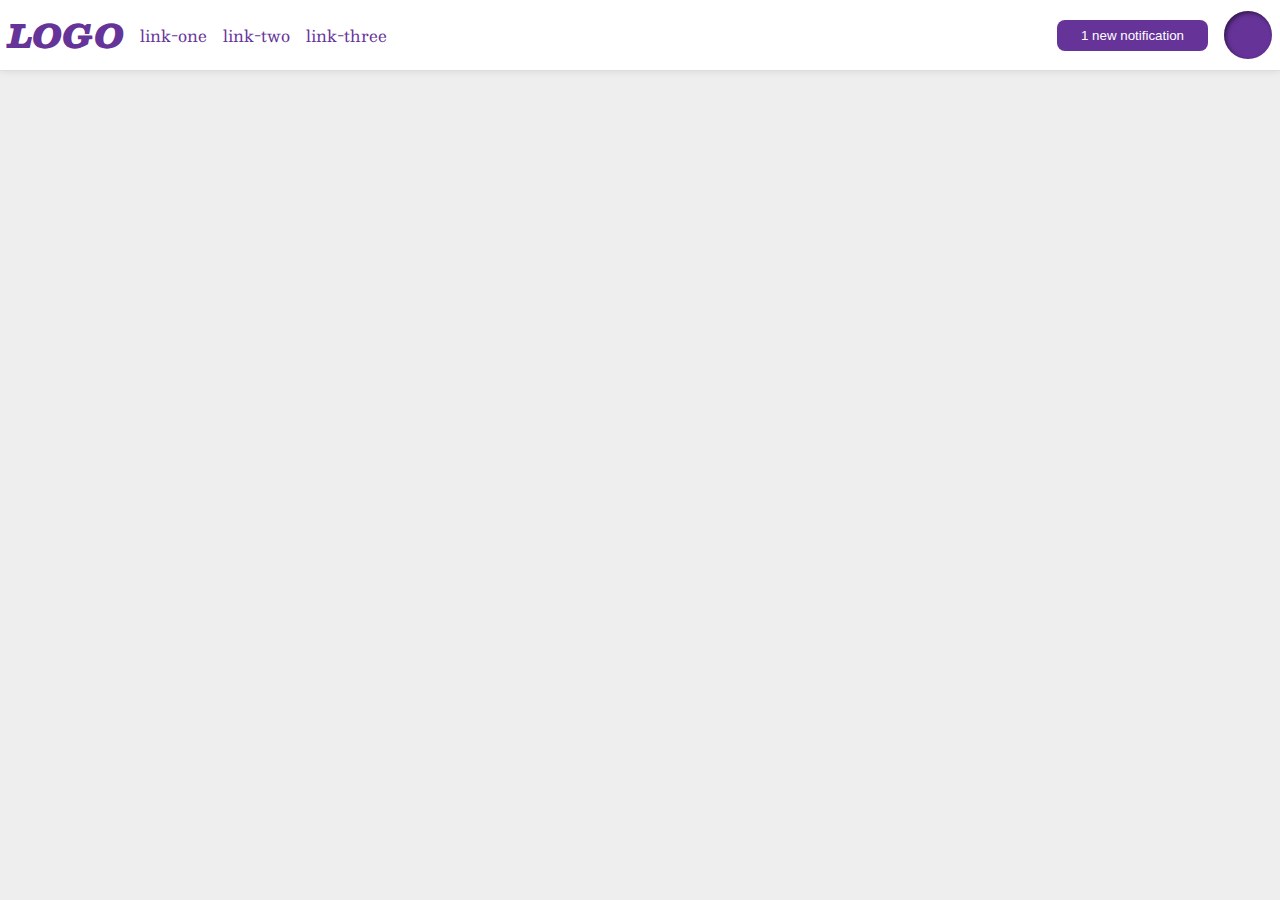
<file: flex/03-flex-header-2/index.html>
<!DOCTYPE html>
<html lang="en">
  <head>
    <meta charset="UTF-8">
    <meta http-equiv="X-UA-Compatible" content="IE=edge">
    <meta name="viewport" content="width=device-width, initial-scale=1.0">
    <title>Flex Header 2</title>
    <link rel="stylesheet" href="style.css">
  </head>
  <body>
    <div class="header">
      <div class="left">
        <div class="logo">
          LOGO
        </div>
        <ul class="links">
          <li><a href="google.com">link-one</a></li>
          <li><a href="google.com">link-two</a></li>
          <li><a href="google.com">link-three</a></li>
        </ul>
      </div>
      <div class="right">
        <button class="notifications">
          1 new notification
        </button>
        <div class="profile-image"></div>
      </div>
    </div>
  </body>
</html>
</file>
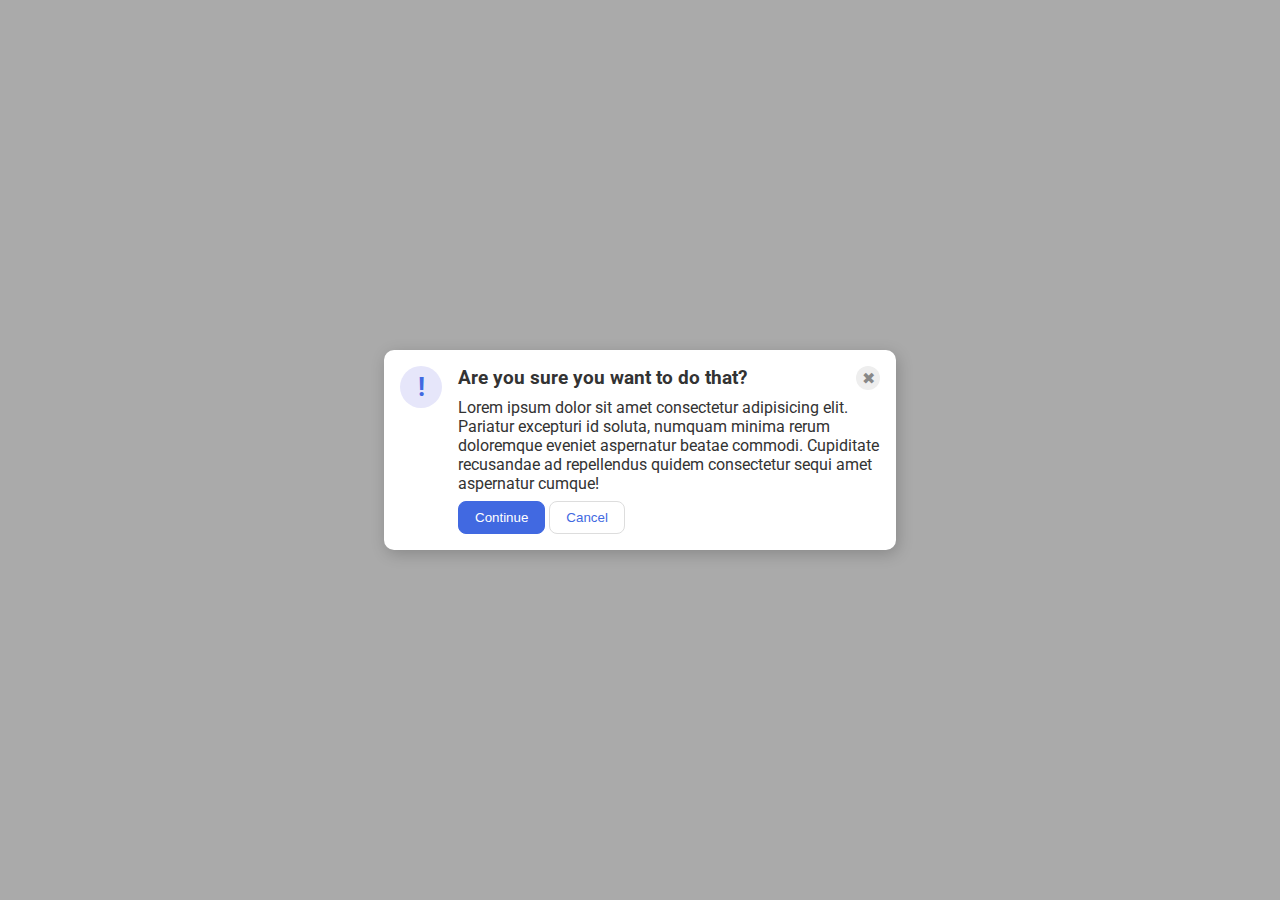
<file: flex/05-flex-modal/index.html>
<!DOCTYPE html>
<html lang="en">
  <head>
    <meta charset="UTF-8">
    <meta http-equiv="X-UA-Compatible" content="IE=edge">
    <meta name="viewport" content="width=device-width, initial-scale=1.0">
    <link rel="stylesheet" href="style.css">
    <title>Modal</title>
  </head>
  <body>
    <div class="modal">
      <div class="icon">!</div>
      <div class="container">
        <div class="header">Are you sure you want to do that?
          <div class="close-button">✖</div>
        </div>
        <div class="text">Lorem ipsum dolor sit amet consectetur adipisicing elit. Pariatur excepturi id soluta, numquam minima rerum doloremque eveniet aspernatur beatae commodi. Cupiditate recusandae ad repellendus quidem consectetur sequi amet aspernatur cumque!</div>
        <button class="continue">Continue</button>
        <button class="cancel">Cancel</button>
      </div>
    </div>
  </body>
</html>
</file>
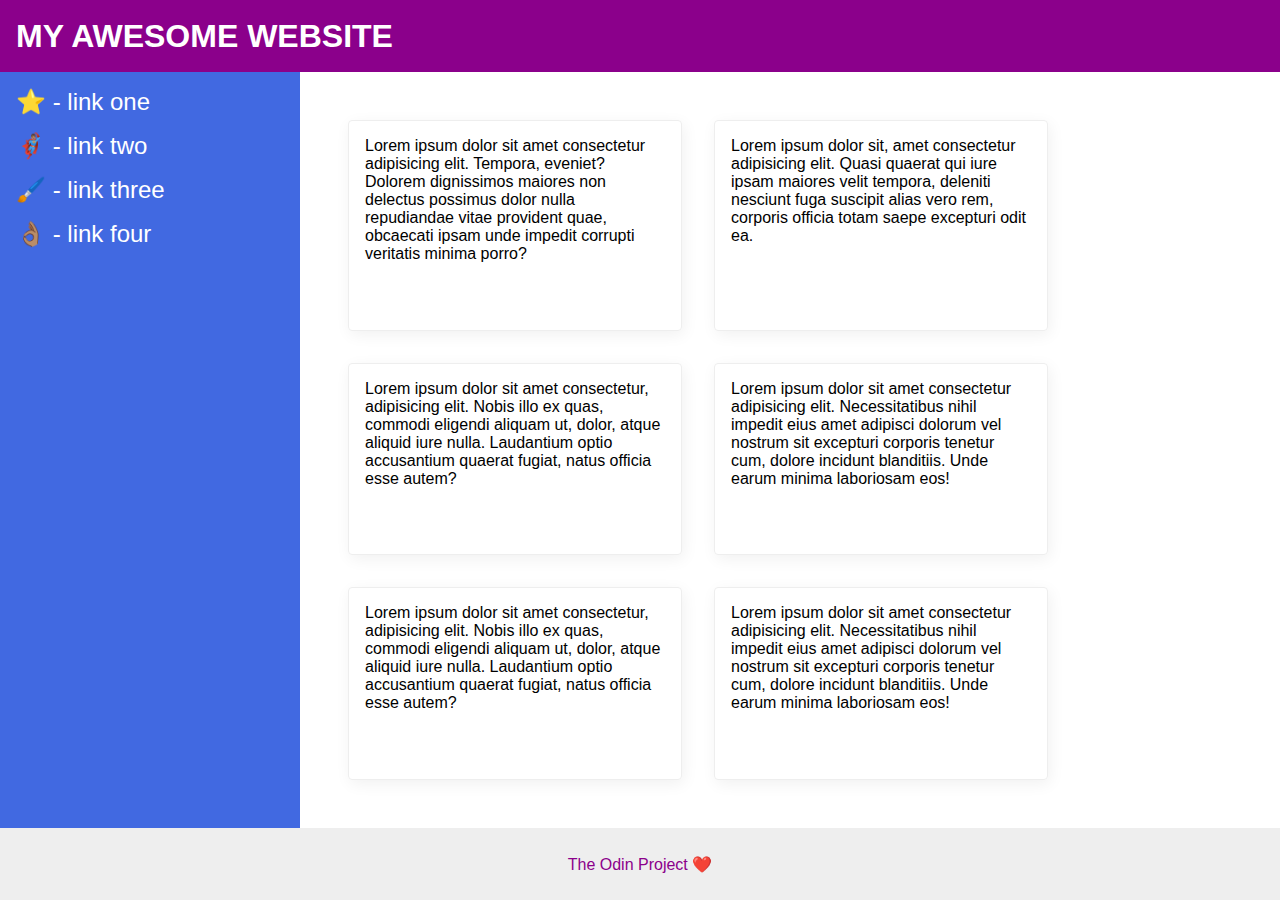
<file: flex/07-flex-layout-2/index.html>
<!DOCTYPE html>
<html lang="en">
  <head>
    <meta charset="UTF-8">
    <meta http-equiv="X-UA-Compatible" content="IE=edge">
    <meta name="viewport" content="width=device-width, initial-scale=1.0">
    <title>The Holy Grail</title>
    <link rel="stylesheet" href="style.css">
  </head>
  <body>
    <div class="header">
      MY AWESOME WEBSITE
    </div>
    <div class="body">
      <div class="sidebar">
        <ul>
          <li><a href="#">⭐ - link one</a></li>
          <li><a href="#">🦸🏽‍♂️ - link two</a></li>
          <li><a href="#">🖌️ - link three</a></li>
          <li><a href="#">👌🏽 - link four</a></li>
        </ul>
      </div>
      <div class="cards">
        <div class="card">Lorem ipsum dolor sit amet consectetur adipisicing elit. Tempora, eveniet? Dolorem dignissimos maiores non delectus possimus dolor nulla repudiandae vitae provident quae, obcaecati ipsam unde impedit corrupti veritatis minima porro?</div>
        <div class="card">Lorem ipsum dolor sit, amet consectetur adipisicing elit. Quasi quaerat qui iure ipsam maiores velit tempora, deleniti nesciunt fuga suscipit alias vero rem, corporis officia totam saepe excepturi odit ea.</div>
        <div class="card">Lorem ipsum dolor sit amet consectetur, adipisicing elit. Nobis illo ex quas, commodi eligendi aliquam ut, dolor, atque aliquid iure nulla. Laudantium optio accusantium quaerat fugiat, natus officia esse autem?</div>
        <div class="card">Lorem ipsum dolor sit amet consectetur adipisicing elit. Necessitatibus nihil impedit eius amet adipisci dolorum vel nostrum sit excepturi corporis tenetur cum, dolore incidunt blanditiis. Unde earum minima laboriosam eos!</div>
        <div class="card">Lorem ipsum dolor sit amet consectetur, adipisicing elit. Nobis illo ex quas, commodi eligendi aliquam ut, dolor, atque aliquid iure nulla. Laudantium optio accusantium quaerat fugiat, natus officia esse autem?</div>
        <div class="card">Lorem ipsum dolor sit amet consectetur adipisicing elit. Necessitatibus nihil impedit eius amet adipisci dolorum vel nostrum sit excepturi corporis tenetur cum, dolore incidunt blanditiis. Unde earum minima laboriosam eos!</div>
      </div>
    </div>
    <div class="footer">
      The Odin Project ❤️
    </div>
  </body>
</html>
</file>
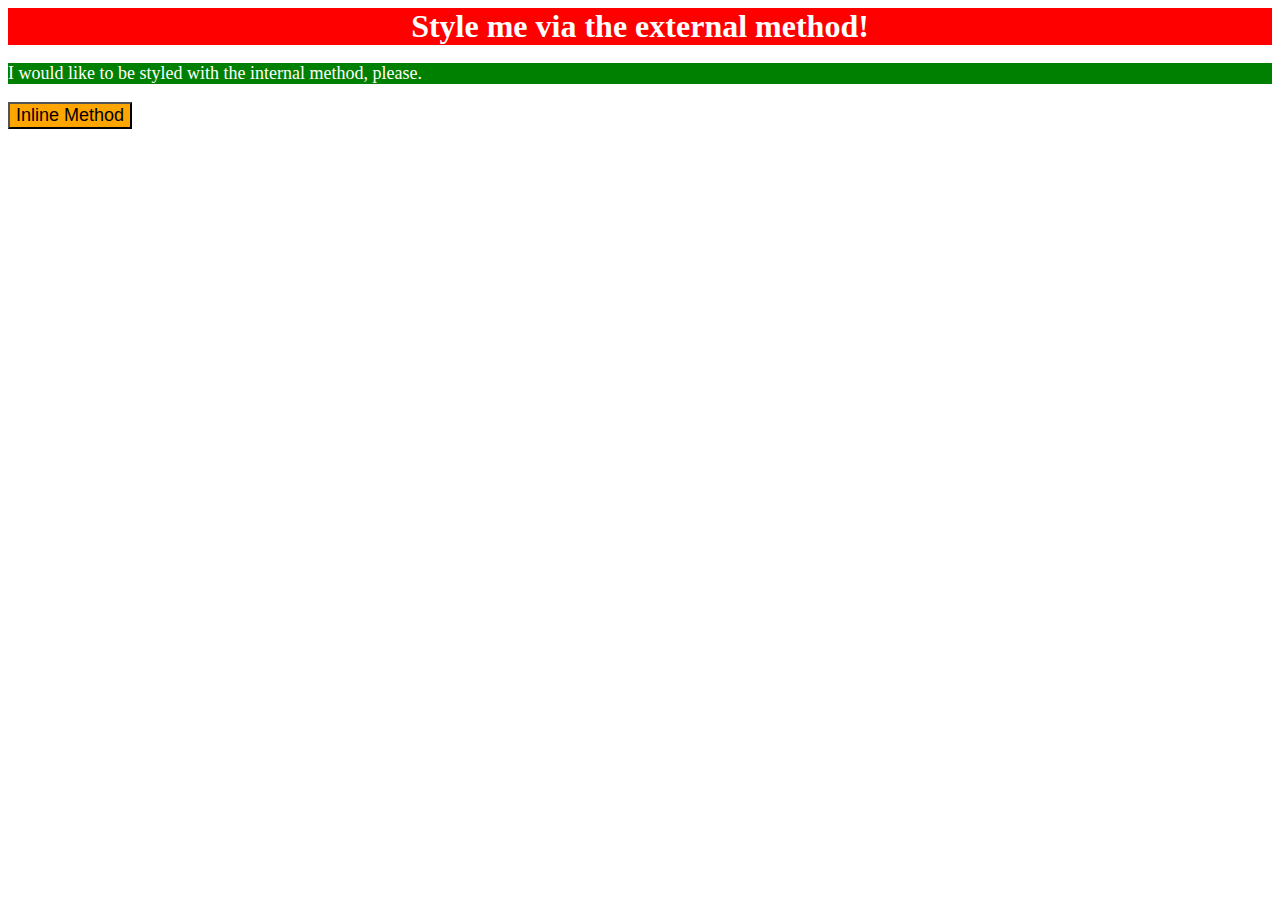
<file: foundations/01-css-methods/index.html>
<!DOCTYPE html>
<html lang="en">
  <head>
    <meta charset="UTF-8">
    <meta http-equiv="X-UA-Compatible" content="IE=edge">
    <meta name="viewport" content="width=device-width, initial-scale=1.0">
    <title>Methods for Adding CSS</title>
    <link rel="stylesheet" href="styles.css">

    <style>
      p {
        color: white;
        background-color: green;
        font-size: 18px;
      }
    </style>
  </head>
  <body>
    <div>Style me via the external method!</div>
    <p>I would like to be styled with the internal method, please.</p>
    <button style="background-color: orange; font-size: 18px;">Inline Method</button>
  </body>
</html>
</file>
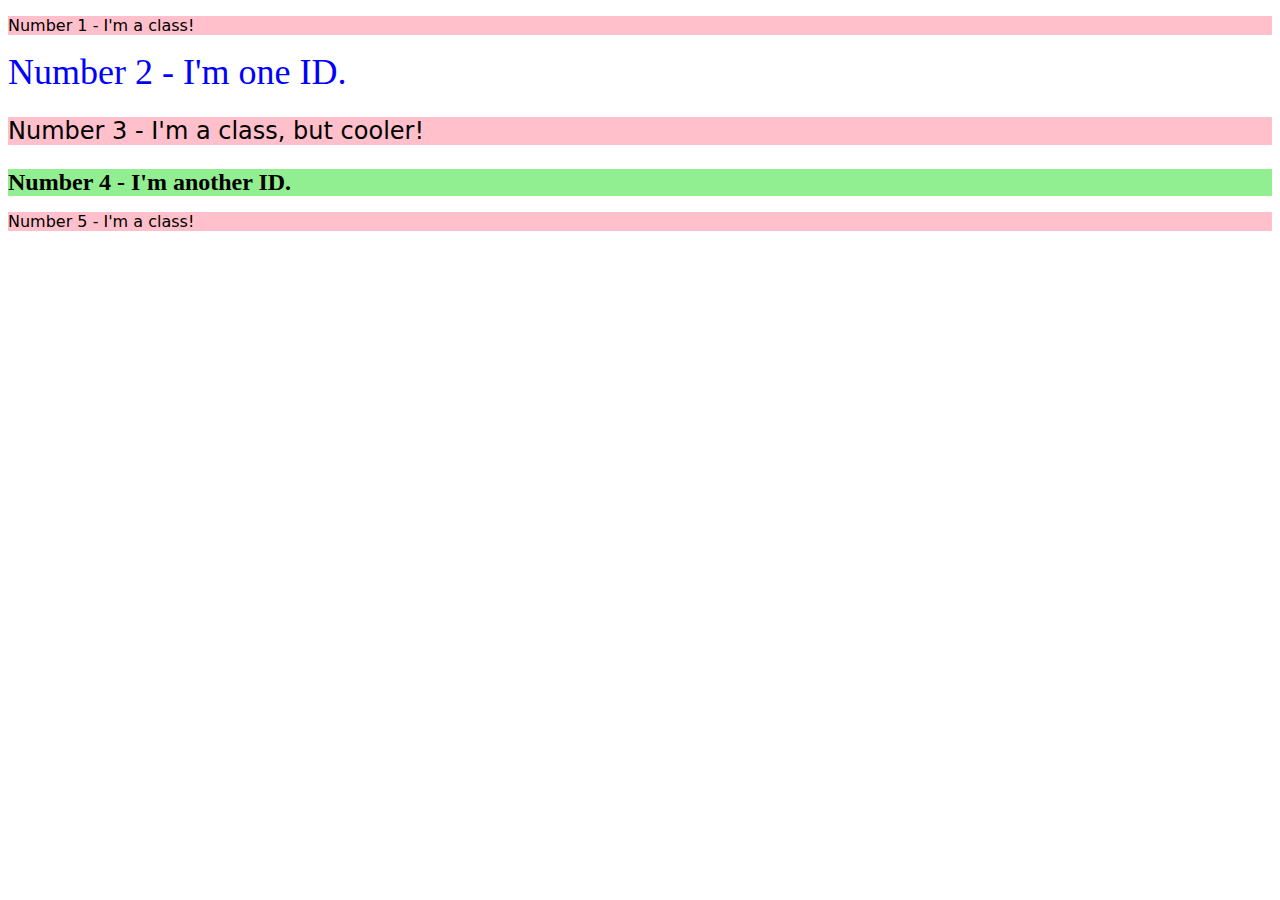
<file: foundations/02-class-id-selectors/index.html>
<!DOCTYPE html>
<html lang="en">
  <head>
    <meta charset="UTF-8">
    <meta http-equiv="X-UA-Compatible" content="IE=edge">
    <meta name="viewport" content="width=device-width, initial-scale=1.0">
    <title>Class and ID Selectors</title>
    <link rel="stylesheet" href="style.css">
  </head>
  <body>
    <p class="odd">Number 1 - I'm a class!</p>
    <div id="Two">Number 2 - I'm one ID.</div>
    <p class="odd Three">Number 3 - I'm a class, but cooler!</p>
    <div id="Four">Number 4 - I'm another ID.</div>
    <p class="odd">Number 5 - I'm a class!</p>
  </body>
</html>
</file>
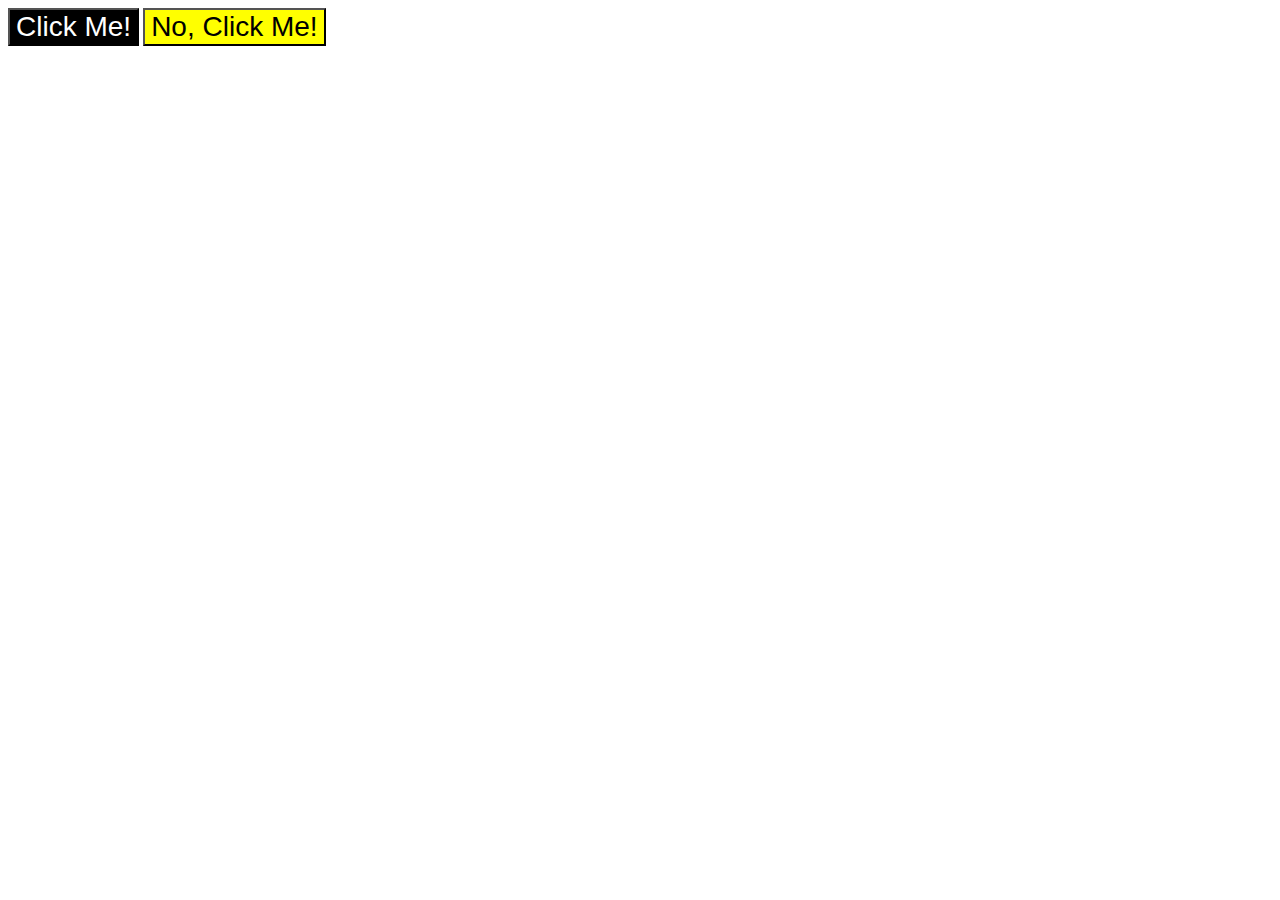
<file: foundations/03-grouping-selectors/index.html>
<!DOCTYPE html>
<html lang="en">
  <head>
    <meta charset="UTF-8">
    <meta http-equiv="X-UA-Compatible" content="IE=edge">
    <meta name="viewport" content="width=device-width, initial-scale=1.0">
    <title>Grouping Selectors</title>
    <link rel="stylesheet" href="style.css">
  </head>
  <body>
    <button class="Night">Click Me!</button>
    <button class="Bright">No, Click Me!</button>
  </body>
</html>
</file>
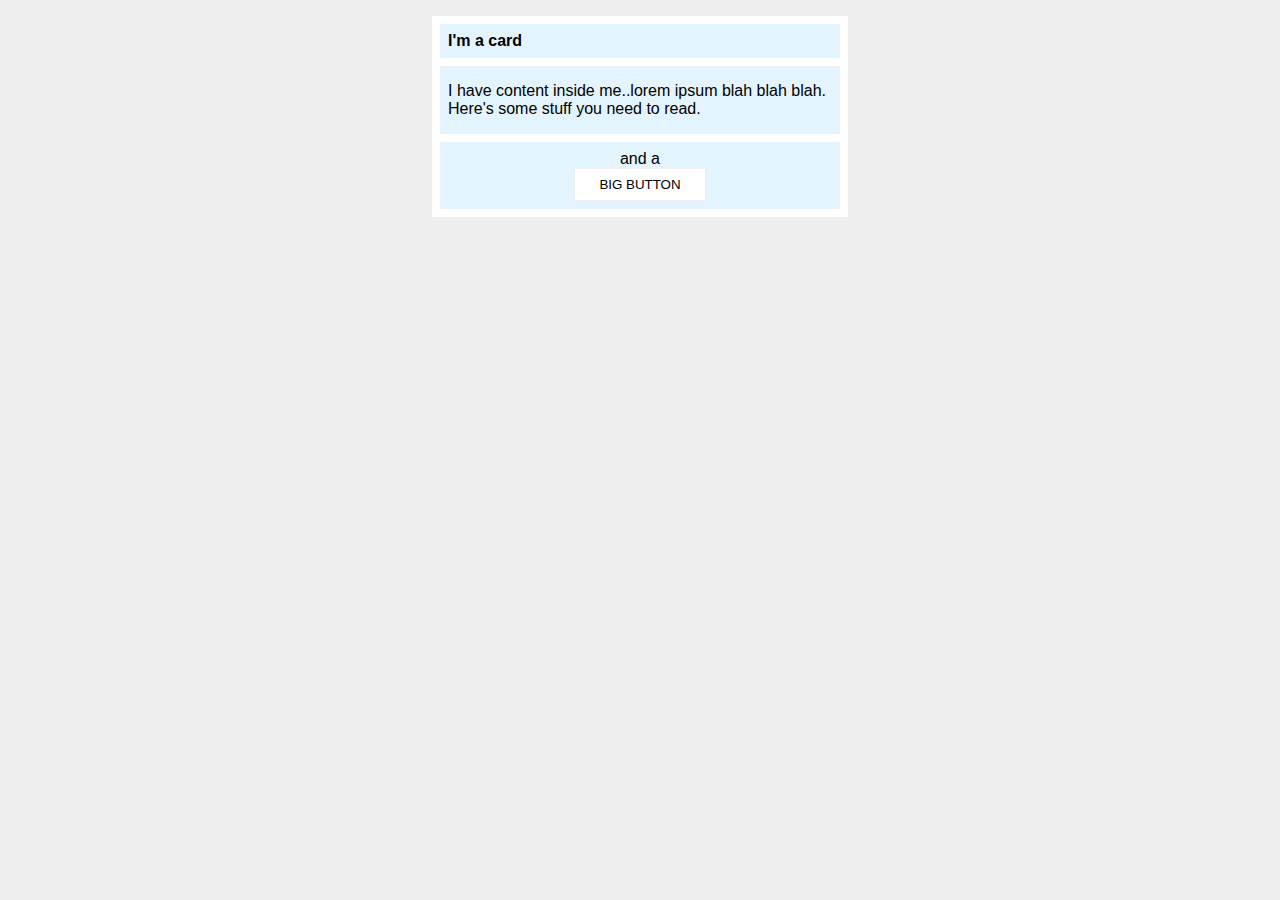
<file: margin-and-padding/02-margin-and-padding-2/index.html>
<!DOCTYPE html>
<html lang="en">
  <head>
    <meta charset="UTF-8">
    <meta http-equiv="X-UA-Compatible" content="IE=edge">
    <meta name="viewport" content="width=device-width, initial-scale=1.0">
    <title>Margin and Padding exercise 2</title>
    <link rel="stylesheet" href="style.css">
  </head>
  <body>
    <div class="card">
      <h1 class="title">I'm a card</h1>
      <div class="content">I have content inside me..lorem ipsum blah blah blah. Here's some stuff you need to read.</div>
      <div class="button-container">and a <button>BIG BUTTON</button></div>
    </div>
  </body>
</html>
</file>
<file: flex/03-flex-header-2/style.css>
/* this is some magical font-importing.  
you'll learn about it later. */
@import url('https://fonts.googleapis.com/css2?family=Besley:ital,wght@0,400;1,900&display=swap');

body {
  margin: 0;
  background: #eee;
  font-family: Besley, serif;
}

.header {
  display: flex;
  justify-content: space-between;
  padding: 8px;
  background: white;
  border-bottom: 1px solid #ddd;
  box-shadow: 0 0 8px rgba(0,0,0,.1);
}

.profile-image {
  background: rebeccapurple;
  box-shadow: inset 2px 2px 4px rgba(0,0,0,.5);
  border-radius: 50%;
  width: 48px;
  height: 48px;
}

.logo {
  color: rebeccapurple;
  font-size: 32px;
  font-weight: 900;
  font-style: italic;
}

button {
  border: none;
  border-radius: 8px;
  background: rebeccapurple;
  color: white;
  padding: 8px 24px;
}

a {
  /* this removes the line under our links */
  text-decoration: none;
  color: rebeccapurple;
}

ul {
  display: flex;
  margin: 0;
  padding: 0;
  gap: 16px;
  list-style-type: none;
}

.left, .right {
  display: flex;
  gap: 16px;
  align-items: center;
}
</file>
<file: flex/05-flex-modal/style.css>
@import url('https://fonts.googleapis.com/css2?family=Roboto:wght@400;700&display=swap');

html, body {
  height: 100%;
}

.header {
  display: flex;
  justify-content: space-between;
  font-weight: bold;
  font-size: larger;
  margin-bottom: 8px;
}


body {
  font-family: Roboto, sans-serif;
  margin: 0;
  background: #aaa;
  color: #333;
  /* I'll give you this one for free lol */
  display: flex;
  align-items: center;
  justify-content: center;
}

.text {
  margin-bottom: 8px;
}

.modal {
  display: flex;
  gap: 16px;
  padding: 16px;
  background: white;
  width: 480px;
  border-radius: 10px;
  box-shadow: 2px 4px 16px rgba(0,0,0,.2);
}

.icon {
  color: royalblue;
  font-size: 26px;
  font-weight: 700;
  background: lavender;
  width: 42px;
  height: 42px;
  border-radius: 50%;
  display: flex;
  align-items: center;
  justify-content: center;
  flex-shrink: 0;
}

.close-button {
  background: #eee;
  border-radius: 50%;
  color: #888;
  font-weight: 400;
  font-size: 16px;
  height: 24px;
  width: 24px;
  display: flex;
  align-items: center;
  justify-content: center;
}

button {
  padding: 8px 16px;
  border-radius: 8px;
}

button.continue {
  background: royalblue;
  border: 1px solid royalblue;
  color: white;
}

button.cancel {
  background: white;
  border: 1px solid #ddd;
  color: royalblue;
}
</file>
<file: flex/07-flex-layout-2/style.css>
body {
  display: flex;
  flex-direction: column;
  font-family: -apple-system, BlinkMacSystemFont, 'Segoe UI', Roboto, Oxygen, Ubuntu, Cantarell, 'Open Sans', 'Helvetica Neue', sans-serif;
  margin: 0;
  min-height: 100vh;
}

.body {
 display: flex;
 flex: 1;
}

.header {
  display: flex;
  align-items: center;
  font-size: 32px;
  font-weight: 900;
  padding-left: 16px;
  height: 72px;
  background: darkmagenta;
  color: white;
}

.footer {
  display: flex;
  justify-content: center;
  align-items: center;
  height: 72px;
  background: #eee;
  color: darkmagenta;
}

.sidebar {
  flex-shrink: 0;
  padding: 16px;
  width: 300px;
  background: royalblue;
  box-sizing: border-box;
}

.card {
  margin: 16px;
  padding: 16px;
  width: 300px;
  border: 1px solid #eee;
  box-shadow: 2px 4px 16px rgba(0,0,0,.06);
  border-radius: 4px;
}

.cards {
  display: flex;
  flex-wrap: wrap;
  padding: 32px;

}

ul {
  margin: 0;
  padding: 0;
  list-style-type: none;
}

li {
  margin-bottom: 16px;
}

a {
  color: white;
  font-size: 24px;
  text-decoration: none;
}
</file>
<file: foundations/01-css-methods/styles.css>
div {
    color: white;
    background-color: red;
    font-size: 32px;
    font-weight: 700;
    text-align: center;
}
</file>
<file: foundations/02-class-id-selectors/style.css>
.odd {
    background-color: rgb(255, 192, 203);
    font-family: "Veranda","DejaVu Sans","sans-serif";
}
.Three {
    font-size: 24px;
}

#Two {
    color: blue;
    font-size: 36px;
}
#Four {
    background-color: hsl(120, 73%, 75%);
    font-size: 24px;
    font-weight: bold;
}
</file>
<file: foundations/03-grouping-selectors/style.css>
.Night,
.Bright {
    font-size: 28px;
    font-family: Helvetica, 'Times New Roman', sans-serif;
}

.Night {
background-color: black; color: white;
}

.Bright {
background-color: yellow;
}
</file>
<file: margin-and-padding/02-margin-and-padding-2/style.css>
body {
  background: #eee;
  font-family: sans-serif;
}

.card {
  width: 400px;
  background: #fff;
  margin: 16px auto;
  padding: 8px;
}

.title {
  background: #e3f4ff;
  margin-top: 0px;
  margin-bottom: 8px;
  font-size: 16px;
  padding: 8px;
}

.content {
  background: #e3f4ff;
  padding: 16px 8px;
}

.button-container {
  background: #e3f4ff;
  margin-top: 8px;
  padding: 8px;
  text-align: center;
}

button {
  background: white;
  border: 1px solid #eee;
  margin: 0 auto;
  display: block;
  padding: 8px 24px;
}
</file>
